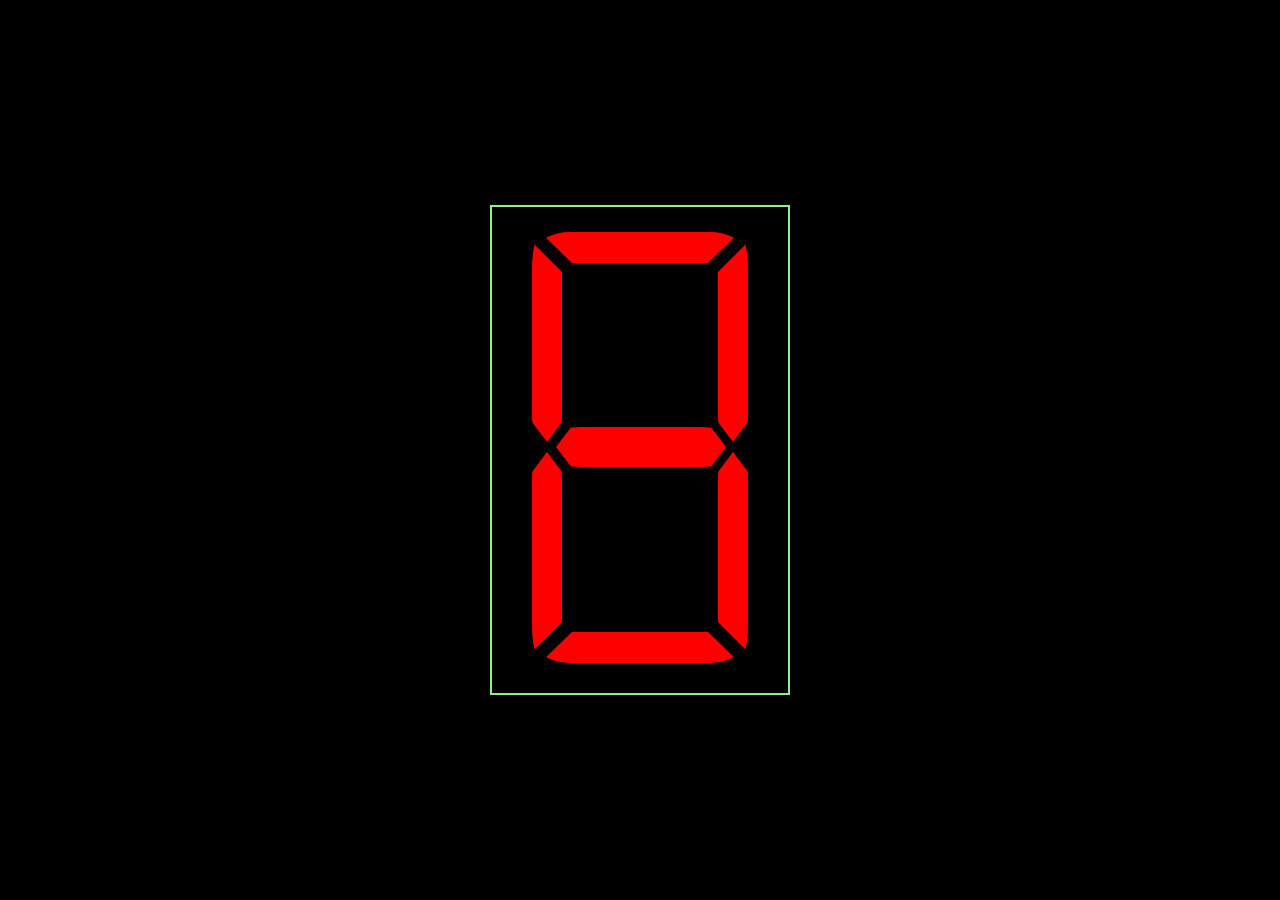
<file: project 3 - digital clock/index.html>
<!DOCTYPE html>
<html lang="en">
<head>
    <meta charset="UTF-8">
    <meta name="viewport" content="width=device-width, initial-scale=1.0">
    <title>Project 3 - Digital Clock</title>
    <link rel="stylesheet" href="style.css" />
</head>
<body>
    <div class="time-container seconds">
        <div class="line line-1"></div>
        <div class="line line-2"></div>
        <div class="line line-3"></div>
        <div class="line line-4"></div>
        <div class="line line-5"></div>
        <div class="line line-6"></div>
        <div class="line line-7"></div>
    </div>
    
    <script src="app.js"></script>
</body>
</html>
</file>
<file: project 3 - digital clock/style.css>
:root {
    --main-bg-color: black;
    --container-bg-color: black;
    --container-border-color: lightgreen;
    --line-color: red;
}

* {
    box-sizing: border-box;
}

body {
    background: var( --main-bg-color );
    display: flex;
    align-items: center;
    justify-content: center;
    height: 100vh;
    width: 100vw;
    margin: 0;
    overflow: hidden;
}

.time-container {
    position: relative;
    background: var( --container-bg-color );
    border: 2px solid var( --container-border-color );
    width: 300px;
    height: 490px;
}

.line {
    position: absolute;
    background: var( --line-color );
    width: 200px;
    height: 100px;
    bottom: 0;
    border-radius: 15%;
}
.line-1, .line-7 {
    clip-path: polygon(0 0, 100% 0, 84% 31%, 16% 31%);
    left: 48px;
}

.line-1 {
    top: 25px;
}
.line-2, .line-3, .line-5, .line-6 {
    clip-path: polygon(50% 0, 100% 0, 85% 100%, 10% 100%, 0 50%, 10% 0);
    top: 120px;
    height: 30px;
}
.line-2 {
    right: -45px;
    transform: rotate( 90deg ) scaleX( -1 );
}
.line-3 {
    transform: rotate( 90deg ) scaleX( -1 ) scaleY( -1 );
    left: -45px;
}
.line-4 {
    clip-path: polygon(91% 0, 100% 50%, 91% 100%, 9% 100%, 0 50%, 9% 0);
    top: 220px;
    height: 40px;
    width: 170px;
    left: 64px;
}

.line-5 {
    top: 330px;
    transform: rotate( 90deg ) scaleX( 1 ) scaleY( -1 );
    left: -45px;
}
.line-6 {
    top: 330px;
    transform: rotate( 90deg ) scaleX( 1 );
    right: -45px;
}

.line-7 {
    transform: scaleY( -1 );
    bottom: 30px;
}
</file>
